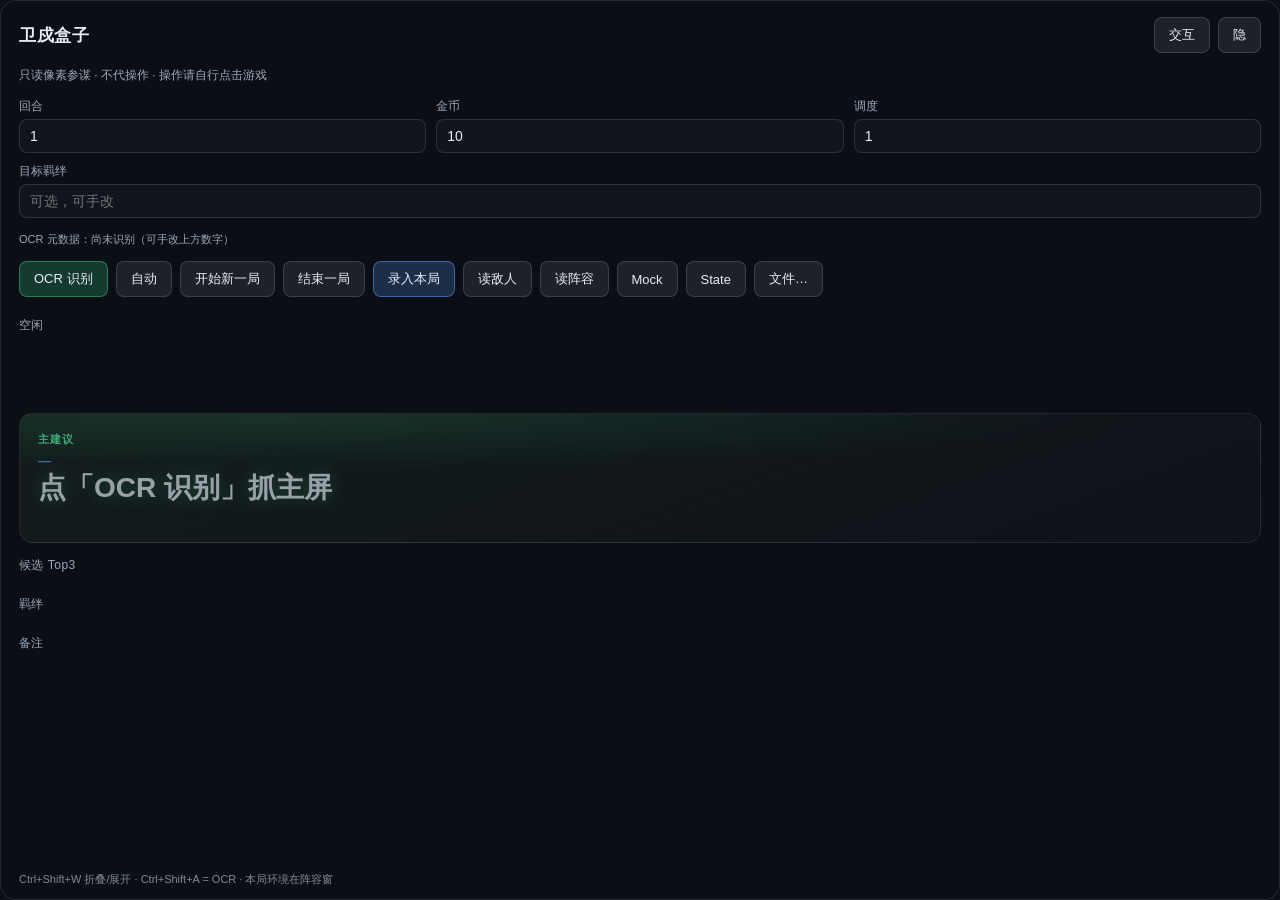
<file: overlay/shell/ui/index.html>
<!DOCTYPE html>
<html lang="zh-CN">
<head>
  <meta charset="UTF-8" />
  <meta name="viewport" content="width=device-width, initial-scale=1" />
  <title>卫戍盒子 · 参谋</title>
  <link rel="stylesheet" href="style.css" />
</head>
<body>
  <div id="app">
    <header class="bar pywebview-drag-region" id="drag-bar">
      <div class="brand">卫戍盒子</div>
      <div class="bar-actions">
        <button type="button" id="btn-interact" title="临时可点 / 拖拽；穿透时标题栏仍可点">交互</button>
        <button type="button" id="btn-hide" title="折叠/展开（不关窗）· Ctrl+Shift+W">隐</button>
      </div>
    </header>

    <div id="panel-body">
    <p class="compliance">只读像素参谋 · 不代操作 · 操作请自行点击游戏</p>

    <section class="meta">
      <label>回合 <input id="round" type="number" min="1" value="1" /></label>
      <label>金币 <input id="gold" type="number" min="0" value="10" /></label>
      <label>调度 <input id="dispatch" type="number" min="1" value="1" /></label>
      <label class="wide">目标羁绊 <input id="bond" type="text" placeholder="可选，可手改" /></label>
    </section>
    <div id="ocr-meta" class="ocr-meta">OCR 元数据：尚未识别（可手改上方数字）</div>

    <section class="actions">
      <button type="button" id="btn-live" class="primary">OCR 识别</button>
      <button type="button" id="btn-auto" title="武装自动识别：prep/商店启发 → 周期截屏参谋（冷启动不自动）">自动</button>
      <button type="button" id="btn-begin-match" title="开始新一局：封存上一局日志 → 新文件夹 → 立刻 OCR 写入新日志">开始新一局</button>
      <button type="button" id="btn-end-match" title="结束一局：写入 ended_at，停止追加（不删日志）">结束一局</button>
      <button type="button" id="btn-run-env" class="accent">录入本局</button>
      <button type="button" id="btn-enemy" title="自动按 W 打开放大镜 → 0.5s → OCR → 本局环境·本波敌人">读敌人</button>
      <button type="button" id="btn-lineup" title="读阵容：标记检测→只读点击→面板名/装备 OCR→ESC（不进自动商店循环）">读阵容</button>
      <button type="button" id="btn-mock">Mock</button>
      <button type="button" id="btn-state">State</button>
      <button type="button" id="btn-shot">文件…</button>
    </section>

    <!-- ARK-22: Moji sits with OCR status timings (bottom-right of this row) -->
    <div class="ocr-status-row">
      <div id="status" class="status">空闲</div>
      <div id="moji-badge" class="moji-badge" aria-hidden="true" data-state="idle">
        <div class="moji-stack">
          <div id="moji-xform" class="moji-xform">
            <img id="moji-face" class="moji-face" alt="" draggable="false" />
          </div>
          <div class="moji-scan"></div>
        </div>
        <div id="moji-fx" class="moji-fx" aria-hidden="true"></div>
      </div>
    </div>

    <section id="top-pick" class="top-pick empty">
      <div class="tp-label">主建议</div>
      <div class="tp-verb" id="tp-verb">—</div>
      <div class="tp-target" id="tp-target">点「OCR 识别」抓主屏</div>
      <div class="tp-meta"><span id="tp-score"></span> <span id="tp-cost"></span></div>
      <div class="tp-reason" id="tp-reason"></div>
    </section>

    <section class="shop-mirror" id="shop-mirror-sec" hidden>
      <div class="sec-title">商店槽（推荐高亮）</div>
      <div id="shop-slots"></div>
    </section>

    <section class="recs">
      <div class="sec-title">候选 Top3</div>
      <ul id="rec-list"></ul>
    </section>

    <section class="bonds">
      <div class="sec-title">羁绊</div>
      <div id="bond-list"></div>
    </section>

    <section class="notes">
      <div class="sec-title">备注</div>
      <ul id="note-list"></ul>
    </section>

    <footer class="hotkeys">Ctrl+Shift+W 折叠/展开 · Ctrl+Shift+A = OCR · 本局环境在阵容窗</footer>
    </div><!-- #panel-body -->
  </div>
  <script src="app.js"></script>
</body>
</html>
</file>
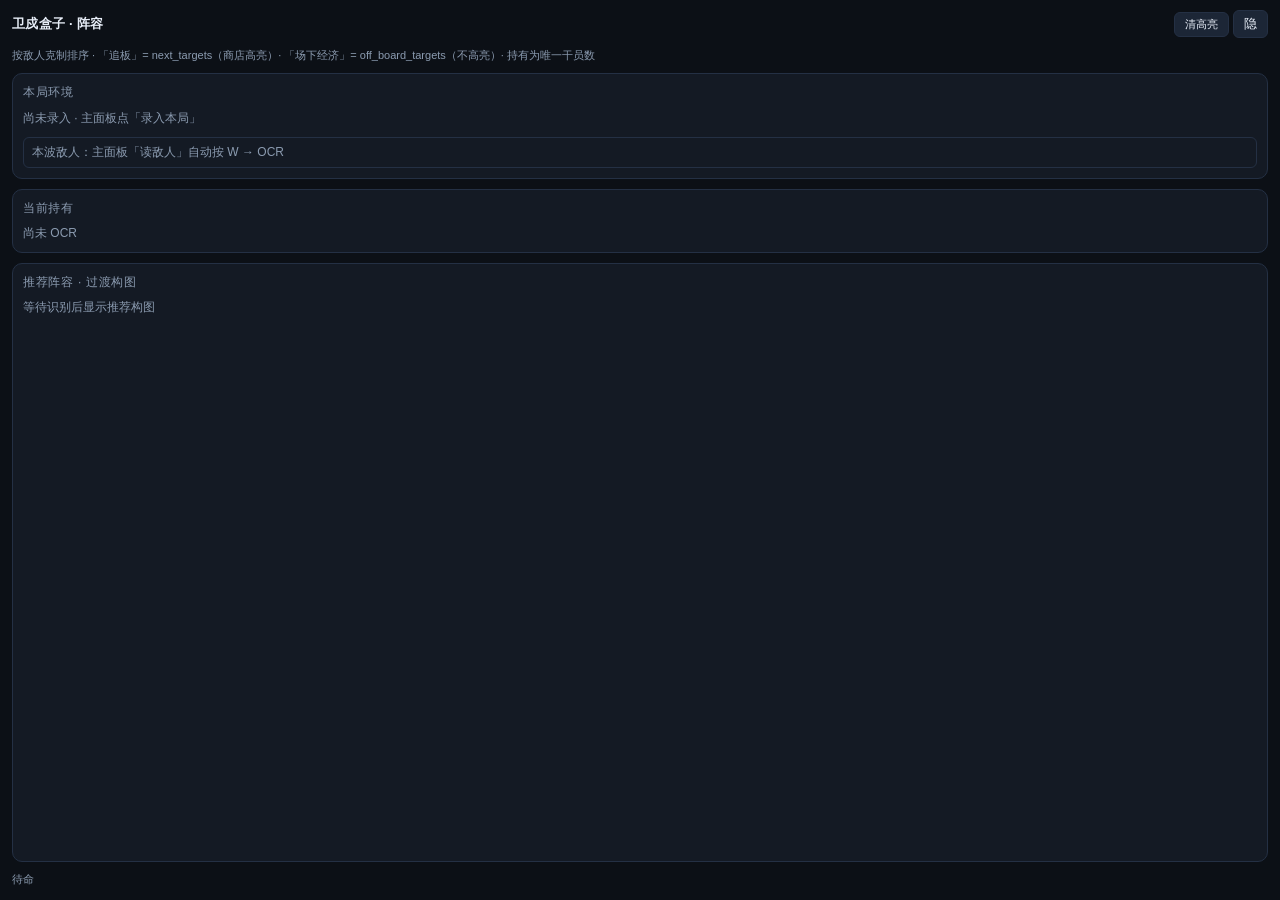
<file: overlay/shell/ui/roster.html>
<!DOCTYPE html>
<html lang="zh-CN">
<head>
  <meta charset="UTF-8" />
  <meta name="viewport" content="width=device-width, initial-scale=1" />
  <title>卫戍盒子 · 阵容</title>
  <link rel="stylesheet" href="roster.css" />
</head>
<body>
  <div id="app">
    <header class="bar pywebview-drag-region" id="drag-bar">
      <div class="brand">卫戍盒子 · 阵容</div>
      <div class="bar-actions">
        <button type="button" id="btn-clear-sel" title="清除阵容高亮">清高亮</button>
        <button type="button" id="btn-hide" title="折叠内容（不关窗）">隐</button>
      </div>
    </header>

    <div id="roster-body">
    <p class="hint">按敌人克制排序 · 「追板」= next_targets（商店高亮）· 「场下经济」= off_board_targets（不高亮）· 持有为唯一干员数</p>

    <section class="block run-env">
      <div class="sec-title">本局环境 <span id="run-env-path" class="muted"></span></div>
      <ul id="run-env-list"><li class="muted">尚未录入 · 主面板点「录入本局」</li></ul>
      <div id="enemy-wave" class="enemy-wave muted">本波敌人：主面板「读敌人」自动按 W → OCR</div>
    </section>

    <section class="block">
      <div class="sec-title">当前持有 <span id="roster-count" class="muted"></span></div>
      <div id="roster" class="chip-row empty">尚未 OCR</div>
    </section>

    <section class="block comps-block">
      <div class="sec-title">推荐阵容 · 过渡构图</div>
      <div id="comps" class="comps empty">等待识别后显示推荐构图</div>
    </section>

    <div id="status" class="status">待命</div>
    </div><!-- #roster-body -->
  </div>
  <script src="roster.js"></script>
</body>
</html>
</file>
<file: overlay/shell/ui/style.css>
:root {
  --bg: rgba(12, 16, 22, 0.84);
  --panel: rgba(22, 28, 38, 0.55);
  --text: #e8eef7;
  --muted: #9aa8bc;
  --accent: #3ecf8e;
  --buy: #5b9cff;
  --warn: #e8b84a;
  --danger: #e86a6a;
  --glow: #5dffb0;
  --glow-soft: rgba(62, 207, 142, 0.55);
  --radius: 14px;
  --font: "Segoe UI", "Microsoft YaHei UI", "PingFang SC", sans-serif;
}

* { box-sizing: border-box; }
html, body {
  margin: 0;
  padding: 0;
  /* Solid page bg — panel WebView is non-transparent to avoid white flash */
  background: #0c1016;
  color: var(--text);
  font-family: var(--font);
  font-size: 14px;
  user-select: none;
  overflow: hidden;
  height: 100%;
}

#app {
  height: 100vh;
  padding: 16px 18px 12px;
  background: var(--bg);
  border: 1px solid rgba(255,255,255,0.10);
  border-radius: 16px;
  display: flex;
  flex-direction: column;
  gap: 14px;
  backdrop-filter: blur(10px);
  overflow: hidden;
}
#panel-body {
  flex: 1;
  min-height: 0;
  display: flex;
  flex-direction: column;
  gap: 14px;
  overflow: hidden;
}
body.collapsed #panel-body { display: none; }
body.collapsed #app {
  padding: 8px 12px;
  gap: 0;
}

.bar {
  display: flex;
  align-items: center;
  justify-content: space-between;
  /* Drag via JS mousemove → Window.move/SetWindowPos. Do NOT use
     -webkit-app-region (WebView2) or WM_NCLBUTTONDOWN (no-op on WinForms host). */
  cursor: move;
  flex-shrink: 0;
  user-select: none;
}
.brand {
  font-weight: 700;
  letter-spacing: 0.04em;
  font-size: 17px;
  pointer-events: none;
}
.bar-actions {
  display: flex;
  gap: 8px;
  cursor: default;
}
.compliance {
  margin: 0;
  font-size: 12px;
  color: var(--muted);
  line-height: 1.4;
  flex-shrink: 0;
}

.meta {
  display: grid;
  grid-template-columns: 1fr 1fr 1fr;
  gap: 10px;
  flex-shrink: 0;
}
.meta label {
  display: flex;
  flex-direction: column;
  gap: 4px;
  color: var(--muted);
  font-size: 12px;
}
.meta label.wide { grid-column: 1 / -1; }
.meta input {
  background: var(--panel);
  border: 1px solid rgba(255,255,255,0.12);
  border-radius: 8px;
  color: var(--text);
  padding: 8px 10px;
  font-size: 14px;
}

.actions {
  display: flex;
  gap: 8px;
  flex-wrap: wrap;
  flex-shrink: 0;
}
button {
  background: rgba(255,255,255,0.08);
  border: 1px solid rgba(255,255,255,0.14);
  color: var(--text);
  border-radius: 8px;
  padding: 8px 14px;
  cursor: pointer;
  font-size: 13px;
}
button:hover { background: rgba(255,255,255,0.14); }
button.primary {
  background: rgba(62, 207, 142, 0.22);
  border-color: rgba(62, 207, 142, 0.45);
}
button.accent {
  background: rgba(91, 156, 255, 0.22);
  border-color: rgba(91, 156, 255, 0.5);
}
button.active {
  background: rgba(91, 156, 255, 0.28);
  border-color: rgba(91, 156, 255, 0.5);
}
button#btn-auto.active {
  background: rgba(62, 207, 142, 0.28);
  border-color: rgba(62, 207, 142, 0.55);
  color: #b8f5d4;
}

.ocr-status-row {
  position: relative;
  flex-shrink: 0;
  min-height: 88px;
  padding-right: 96px; /* room for Moji; never cover CTAs above */
}
.status {
  font-size: 12px;
  color: var(--muted);
  min-height: 1.2em;
  line-height: 1.45;
  padding-top: 6px;
  padding-right: 4px;
}
.status.err { color: var(--danger); }
.status.ok { color: var(--accent); }

.ocr-meta {
  font-size: 11px;
  color: var(--muted);
  line-height: 1.4;
  flex-shrink: 0;
}
.ocr-meta .hit { color: var(--accent); }
.ocr-meta .miss { color: var(--warn); }

.run-env {
  background: var(--panel);
  border: 1px solid rgba(255,255,255,0.10);
  border-radius: 10px;
  padding: 10px 12px;
  flex-shrink: 0;
  max-height: 160px;
  overflow: auto;
}
.run-env .sec-title {
  display: flex;
  justify-content: space-between;
  gap: 8px;
  align-items: baseline;
  margin-bottom: 6px;
}
.run-env .muted,
.run-env .sec-title .muted {
  color: var(--muted);
  font-weight: 400;
  font-size: 11px;
}
#run-env-list {
  list-style: none;
  margin: 0;
  padding: 0;
  font-size: 12px;
  line-height: 1.45;
  color: var(--text);
}
#run-env-list li { padding: 1px 0; }
#run-env-list li.muted { color: var(--muted); }

/* —— Primary recommendation: soft glow frame —— */
.top-pick {
  position: relative;
  background:
    radial-gradient(120% 80% at 20% 0%, rgba(62,207,142,0.22), transparent 55%),
    linear-gradient(160deg, rgba(28, 42, 36, 0.75), rgba(18, 24, 32, 0.55));
  border: 1.5px solid rgba(93, 255, 176, 0.65);
  border-radius: var(--radius);
  padding: 18px 18px 16px;
  flex-shrink: 0;
  box-shadow:
    0 0 0 1px rgba(93, 255, 176, 0.18),
    0 0 18px rgba(62, 207, 142, 0.35),
    0 0 42px rgba(62, 207, 142, 0.18),
    inset 0 0 24px rgba(62, 207, 142, 0.08);
  animation: glow-breathe 2.8s ease-in-out infinite;
}
.top-pick.empty {
  opacity: 0.65;
  animation: none;
  box-shadow: none;
  border-color: rgba(255,255,255,0.12);
}
.tp-label {
  font-size: 11px;
  color: var(--glow);
  text-transform: uppercase;
  letter-spacing: 0.1em;
  font-weight: 600;
}
.tp-verb {
  font-size: 13px;
  color: var(--buy);
  margin-top: 6px;
  font-weight: 700;
  letter-spacing: 0.06em;
}
.tp-target {
  font-size: 28px;
  font-weight: 750;
  margin-top: 4px;
  line-height: 1.15;
  text-shadow: 0 0 18px rgba(93, 255, 176, 0.35);
}
.tp-meta {
  color: var(--warn);
  font-size: 14px;
  margin-top: 10px;
  display: flex;
  gap: 14px;
}
.tp-reason {
  margin-top: 12px;
  color: var(--muted);
  font-size: 13px;
  line-height: 1.45;
}

.sec-title {
  font-size: 12px;
  color: var(--muted);
  margin-bottom: 8px;
  letter-spacing: 0.04em;
}
.recs, .bonds, .notes, .shop-mirror {
  overflow: visible;
  flex-shrink: 0;
}

#rec-list, #note-list, #shop-slots {
  list-style: none;
  margin: 0;
  padding: 0;
  display: flex;
  flex-direction: column;
  gap: 8px;
}

#rec-list li, #note-list li {
  padding: 10px 12px;
  border-radius: 10px;
  background: var(--panel);
  font-size: 14px;
  border: 1px solid transparent;
}

/* Recommended rows: soft glow, no badges */
#rec-list li.rec-glow {
  border-color: rgba(93, 255, 176, 0.55);
  background: rgba(62, 207, 142, 0.12);
  box-shadow:
    0 0 0 1px rgba(93, 255, 176, 0.12),
    0 0 14px rgba(62, 207, 142, 0.28),
    inset 0 0 12px rgba(62, 207, 142, 0.06);
}
#rec-list li .verb {
  color: var(--buy);
  font-weight: 700;
  margin-right: 6px;
}

#shop-slots {
  flex-direction: row;
  flex-wrap: wrap;
  gap: 8px;
}
#shop-slots .slot {
  flex: 1 1 28%;
  min-width: 88px;
  padding: 10px 8px;
  border-radius: 10px;
  background: var(--panel);
  text-align: center;
  font-size: 13px;
  border: 1px solid rgba(255,255,255,0.08);
}
#shop-slots .slot.slot-glow {
  border-color: rgba(93, 255, 176, 0.7);
  box-shadow:
    0 0 0 1px rgba(93, 255, 176, 0.2),
    0 0 16px rgba(62, 207, 142, 0.4),
    0 0 28px rgba(62, 207, 142, 0.2);
  background: rgba(62, 207, 142, 0.14);
  color: #fff;
  font-weight: 650;
}

#bond-list .bond-row {
  display: flex;
  justify-content: space-between;
  padding: 2px 0;
  font-size: 13px;
}
#bond-list .bar-track {
  height: 5px;
  background: rgba(255,255,255,0.08);
  border-radius: 3px;
  margin: 4px 0 10px;
  overflow: hidden;
}
#bond-list .bar-fill {
  height: 100%;
  background: var(--accent);
  box-shadow: 0 0 8px rgba(62, 207, 142, 0.45);
}

.hotkeys {
  margin-top: auto;
  padding-top: 4px;
  font-size: 11px;
  color: rgba(154,168,188,0.8);
  flex-shrink: 0;
}

@keyframes glow-breathe {
  0%, 100% {
    box-shadow:
      0 0 0 1px rgba(93, 255, 176, 0.16),
      0 0 16px rgba(62, 207, 142, 0.28),
      0 0 36px rgba(62, 207, 142, 0.14),
      inset 0 0 20px rgba(62, 207, 142, 0.06);
  }
  50% {
    box-shadow:
      0 0 0 1px rgba(93, 255, 176, 0.28),
      0 0 22px rgba(62, 207, 142, 0.45),
      0 0 48px rgba(62, 207, 142, 0.22),
      inset 0 0 28px rgba(62, 207, 142, 0.1);
  }
}

/* ARK-22 OCR Moji — status-row bottom-right (~84px); transform-only PNG */
#app { position: relative; }
.moji-badge {
  position: absolute;
  right: 0;
  bottom: 0;
  width: 84px;
  height: 84px;
  z-index: 12;
  pointer-events: none;
  transform: scale(0);
  transform-origin: 90% 90%;
  visibility: hidden;
  overflow: visible;
  isolation: isolate;
  filter: none;
  backdrop-filter: none;
  -webkit-backdrop-filter: none;
}
.moji-badge[data-state="thinking"],
.moji-badge[data-state="morphing"],
.moji-badge[data-state="easy"],
.moji-badge[data-state="sorry"],
.moji-badge[data-state="loop"] {
  visibility: visible;
  transform: scale(1);
}
.moji-badge[data-state="idle"] {
  visibility: hidden;
  transform: scale(0);
}
.moji-stack {
  position: relative;
  width: 100%;
  height: 100%;
  border-radius: 14px;
  overflow: hidden;
  background: rgba(18, 24, 34, 0.35);
  filter: none;
  mix-blend-mode: normal;
}
/* Lightweight cyan spark burst (DOM dots + WAAPI; short life) */
.moji-fx {
  position: absolute;
  inset: -12px;
  pointer-events: none;
  overflow: visible;
  z-index: 2;
}
.moji-spark {
  position: absolute;
  left: 50%;
  top: 50%;
  width: 3px;
  height: 3px;
  margin: -1.5px 0 0 -1.5px;
  border-radius: 50%;
  background: #7ec8ff;
  box-shadow: 0 0 4px rgba(126, 200, 255, 0.85);
  opacity: 0;
  will-change: transform, opacity;
  pointer-events: none;
}
.moji-spark.tall {
  width: 2px;
  height: 7px;
  margin: -3.5px 0 0 -1px;
  border-radius: 1px;
  background: linear-gradient(180deg, #b8e4ff, #5bb8ff);
  box-shadow: 0 0 5px rgba(91, 184, 255, 0.7);
}
.moji-spark.idle {
  width: 2px;
  height: 2px;
  margin: -1px 0 0 -1px;
  opacity: 0.55;
  box-shadow: 0 0 3px rgba(126, 200, 255, 0.55);
}
/* Transform target for morph WAAPI — NOT the <img>, so src swap won't cancel it */
.moji-xform {
  position: absolute;
  inset: 0;
  transform: scale(1);
  transform-origin: 50% 70%;
  will-change: transform;
  filter: none;
}
.moji-face {
  position: absolute;
  inset: 0;
  width: 100%;
  height: 100%;
  object-fit: contain;
  /* Full-color PNG; never filter / blend / posterize */
  filter: none !important;
  mix-blend-mode: normal !important;
  opacity: 1 !important;
  image-rendering: auto;
  -ms-interpolation-mode: bicubic;
  transform: none;
}
/* Per-moji idle loops (~30–60fps feel via CSS; unique motion each) */
.moji-badge[data-state="morphing"] .moji-xform,
.moji-badge[data-state="idle"] .moji-xform {
  animation: none !important;
}
.moji-badge[data-emotion="happy"]:not([data-state="idle"]):not([data-state="morphing"]) .moji-xform {
  animation: moji-happy 0.85s cubic-bezier(0.34, 1.4, 0.64, 1) infinite;
}
.moji-badge[data-emotion="scared"]:not([data-state="idle"]):not([data-state="morphing"]) .moji-xform {
  animation: moji-scared 0.42s ease-in-out infinite;
}
.moji-badge[data-emotion="sorry"]:not([data-state="idle"]):not([data-state="morphing"]) .moji-xform {
  animation: moji-sorry 1.5s ease-in-out infinite;
}
.moji-badge[data-emotion="thanks"]:not([data-state="idle"]):not([data-state="morphing"]) .moji-xform {
  animation: moji-thanks 1.1s ease-in-out infinite;
}
.moji-badge[data-emotion="thinking"]:not([data-state="idle"]):not([data-state="morphing"]) .moji-xform {
  animation: moji-thinking 1.6s ease-in-out infinite;
}
.moji-badge[data-emotion="cooperate"]:not([data-state="idle"]):not([data-state="morphing"]) .moji-xform {
  animation: moji-cooperate 1.25s ease-in-out infinite;
}
.moji-badge[data-emotion="noproblem"]:not([data-state="idle"]):not([data-state="morphing"]) .moji-xform {
  animation: moji-noproblem 1.35s ease-in-out infinite;
}
.moji-badge[data-emotion="respect"]:not([data-state="idle"]):not([data-state="morphing"]) .moji-xform {
  animation: moji-respect 1.6s ease-in-out infinite;
}
.moji-badge[data-emotion="call"]:not([data-state="idle"]):not([data-state="morphing"]) .moji-xform {
  animation: moji-call 0.7s cubic-bezier(0.34, 1.35, 0.64, 1) infinite;
}
.moji-badge[data-emotion="easy"]:not([data-state="idle"]):not([data-state="morphing"]) .moji-xform {
  animation: moji-easy 2.2s ease-in-out infinite;
}
.moji-badge[data-emotion="sad"]:not([data-state="idle"]):not([data-state="morphing"]) .moji-xform {
  animation: moji-sad 2.0s ease-in-out infinite;
}
.moji-badge[data-emotion="dying"]:not([data-state="idle"]):not([data-state="morphing"]) .moji-xform {
  animation: moji-dying 1.1s ease-in-out infinite;
}

/* Scanline only on thinking */
.moji-scan {
  position: absolute;
  inset: 0;
  pointer-events: none;
  display: none;
  background: linear-gradient(
    180deg,
    transparent 0%,
    rgba(91, 156, 255, 0.14) 48%,
    transparent 100%
  );
  opacity: 0;
  transform: translateY(-30%);
  mix-blend-mode: normal;
  filter: none;
}
.moji-badge[data-emotion="thinking"]:not([data-state="idle"]):not([data-state="morphing"]) .moji-scan {
  display: block;
  animation: moji-scan 1.8s ease-in-out infinite;
}
.moji-badge[data-state="morphing"] .moji-scan,
.moji-badge[data-state="idle"] .moji-scan,
.moji-badge:not([data-emotion="thinking"]) .moji-scan {
  display: none !important;
  animation: none;
  opacity: 0;
}

/* #1 happy — bounce */
@keyframes moji-happy {
  0%, 100% { transform: translateY(0) scale(1, 1) rotate(0deg); }
  30% { transform: translateY(-7%) scale(0.96, 1.08) rotate(-2deg); }
  55% { transform: translateY(2%) scale(1.05, 0.94) rotate(2deg); }
  75% { transform: translateY(-3%) scale(0.98, 1.04) rotate(-1deg); }
}
/* #2 scared — shake */
@keyframes moji-scared {
  0%, 100% { transform: translate(0, 0) rotate(0deg) scale(1); }
  20% { transform: translate(-4%, 1%) rotate(-3deg) scale(1.02); }
  40% { transform: translate(4%, -1%) rotate(3deg) scale(0.98); }
  60% { transform: translate(-3%, 0) rotate(-2deg) scale(1.01); }
  80% { transform: translate(3%, 1%) rotate(2deg) scale(0.99); }
}
/* #3 sorry — apologetic droop bob */
@keyframes moji-sorry {
  0%, 100% { transform: translateY(0) rotate(4deg) scale(1); }
  50% { transform: translateY(4%) rotate(6deg) scale(0.97, 1.02); }
}
/* #4 thanks — grateful nod */
@keyframes moji-thanks {
  0%, 100% { transform: rotate(0deg) translateY(0); }
  35% { transform: rotate(8deg) translateY(3%); }
  55% { transform: rotate(-3deg) translateY(-1%); }
  75% { transform: rotate(4deg) translateY(1%); }
}
/* #5 thinking — soft breathe / bob */
@keyframes moji-thinking {
  0%, 100% { transform: translateY(0) scale(1); }
  50% { transform: translateY(-3%) scale(1.04); }
}
@keyframes moji-scan {
  0%, 100% { opacity: 0; transform: translateY(-35%); }
  40% { opacity: 0.45; }
  50% { opacity: 0.55; transform: translateY(35%); }
  60% { opacity: 0.25; }
}
/* #6 cooperate — handshake sway */
@keyframes moji-cooperate {
  0%, 100% { transform: rotate(0deg) scale(1); }
  25% { transform: rotate(-5deg) scale(1.03); }
  50% { transform: rotate(0deg) scale(1.05); }
  75% { transform: rotate(5deg) scale(1.03); }
}
/* #7 noproblem — confident sway */
@keyframes moji-noproblem {
  0%, 100% { transform: rotate(-2deg) scale(1); }
  50% { transform: rotate(3deg) scale(1.04) translateY(-2%); }
}
/* #8 respect — salute tip */
@keyframes moji-respect {
  0%, 100% { transform: rotate(0deg) translateY(0); }
  40% { transform: rotate(-10deg) translateY(-2%) scale(1.02); }
  60% { transform: rotate(-8deg) translateY(-1%); }
}
/* #9 call — cheer pump */
@keyframes moji-call {
  0%, 100% { transform: translateY(0) scale(1); }
  40% { transform: translateY(-9%) scale(1.08, 0.96); }
  65% { transform: translateY(2%) scale(0.96, 1.06); }
}
/* #10 EASY / playingcool — cool lean float */
@keyframes moji-easy {
  0%, 100% { transform: rotate(-3deg) translateY(0) scale(1); }
  50% { transform: rotate(-5deg) translateY(-4%) scale(1.03); }
}
/* #11 sad — slow sink */
@keyframes moji-sad {
  0%, 100% { transform: translateY(0) rotate(2deg) scale(1); }
  50% { transform: translateY(5%) rotate(4deg) scale(0.96); }
}
/* #12 dying — weak flicker tilt */
@keyframes moji-dying {
  0%, 100% { transform: rotate(6deg) translate(0, 2%) scale(0.97); }
  25% { transform: rotate(3deg) translate(-1%, 0) scale(1); }
  50% { transform: rotate(8deg) translate(1%, 4%) scale(0.94); }
  75% { transform: rotate(4deg) translate(-1%, 1%) scale(0.98); }
}
body.collapsed .moji-badge { display: none; }
</file>
<file: overlay/shell/ui/roster.css>
:root {
  --bg: #0c1016;
  --panel: #141a24;
  --line: #243044;
  --text: #e8eef8;
  --muted: #8b9bb0;
  --accent: #5dffb0;
  --chip: #1c2636;
  --carry: #e8b84a;
  --tank: #5b9cff;
  --heal: #3ecf8e;
  --support: #c084fc;
}

* { box-sizing: border-box; }
html, body {
  margin: 0;
  height: 100%;
  background: var(--bg);
  color: var(--text);
  font-family: "Segoe UI", "Microsoft YaHei UI", sans-serif;
  font-size: 13px;
  overflow: hidden;
}
#app {
  height: 100%;
  display: flex;
  flex-direction: column;
  padding: 10px 12px 12px;
  gap: 10px;
}
.bar {
  display: flex;
  align-items: center;
  justify-content: space-between;
  /* Native caption drag via JS → Win32 (not -webkit-app-region). */
  cursor: move;
  user-select: none;
}
.brand { font-weight: 700; letter-spacing: 0.02em; pointer-events: none; }
.bar-actions { cursor: default; }
button {
  background: var(--chip);
  color: var(--text);
  border: 1px solid var(--line);
  border-radius: 6px;
  padding: 4px 10px;
  cursor: pointer;
}
#roster-body {
  flex: 1;
  min-height: 0;
  display: flex;
  flex-direction: column;
  gap: 10px;
  overflow: hidden;
}
body.collapsed #roster-body { display: none; }
body.collapsed #app {
  padding: 6px 10px;
  gap: 0;
}
.hint {
  margin: 0;
  color: var(--muted);
  font-size: 11px;
  line-height: 1.4;
  flex-shrink: 0;
}
.run-env {
  flex-shrink: 0;
  max-height: 180px;
  overflow: auto;
}
#run-env-list {
  list-style: none;
  margin: 0;
  padding: 0;
  font-size: 12px;
  line-height: 1.45;
}
#run-env-list li { padding: 1px 0; }
#run-env-list li.muted { color: var(--muted); }
.block {
  background: var(--panel);
  border: 1px solid var(--line);
  border-radius: 10px;
  padding: 10px;
  min-height: 0;
}
.block:last-of-type { flex: 1; overflow: auto; }
.sec-title {
  font-size: 12px;
  color: var(--muted);
  margin-bottom: 8px;
  text-transform: uppercase;
  letter-spacing: 0.06em;
}
.muted { color: var(--muted); font-weight: 400; text-transform: none; }
.chip-row {
  display: flex;
  flex-wrap: wrap;
  gap: 6px;
}
.chip-row.empty, .comps.empty {
  color: var(--muted);
  font-size: 12px;
}
.chip {
  background: var(--chip);
  border: 1px solid var(--line);
  border-radius: 8px;
  padding: 6px 10px;
  min-width: 64px;
  text-align: center;
  font-weight: 600;
}
.chip .sub {
  display: block;
  font-size: 10px;
  color: var(--muted);
  font-weight: 400;
  margin-top: 2px;
}
.chip.on-plan {
  border-color: var(--accent);
  box-shadow: 0 0 0 1px rgba(93, 255, 176, 0.25);
}
.comps { display: flex; flex-direction: column; gap: 10px; }
.comp {
  border: 1px solid var(--line);
  border-radius: 10px;
  padding: 10px;
  background: #101722;
}
.comp.inferred { border-color: rgba(93, 255, 176, 0.45); }
.comp.top {
  border-color: rgba(232, 184, 74, 0.55);
  box-shadow: 0 0 0 1px rgba(232, 184, 74, 0.2);
}
.comp.selected {
  border-color: rgba(91, 156, 255, 0.75);
  box-shadow: 0 0 0 1px rgba(91, 156, 255, 0.35), 0 0 18px rgba(91, 156, 255, 0.15);
}
.comp-head {
  display: flex;
  justify-content: space-between;
  align-items: baseline;
  gap: 8px;
  margin-bottom: 6px;
  width: 100%;
  background: transparent;
  border: none;
  color: inherit;
  padding: 0;
  cursor: pointer;
  text-align: left;
  font: inherit;
}
.comp-head:hover .comp-name { color: var(--accent); }
.comp-name { font-weight: 700; font-size: 14px; }
.comp-meta { color: var(--muted); font-size: 11px; }
.comp-stats {
  font-size: 11px;
  color: var(--accent);
  margin-bottom: 6px;
  line-height: 1.4;
}
.fantasy {
  font-size: 11px;
  color: var(--muted);
  line-height: 1.45;
  margin-bottom: 8px;
}
.reserve {
  font-size: 11px;
  color: #9db7d8;
  margin-bottom: 8px;
  line-height: 1.4;
}
.stage-tabs {
  display: flex;
  flex-wrap: wrap;
  gap: 6px;
  margin-bottom: 8px;
}
.stage-tab {
  font-size: 11px;
  padding: 4px 8px;
  border-radius: 6px;
  background: #1a2433;
  border: 1px solid var(--line);
  color: var(--text);
  cursor: pointer;
}
.stage-tab.active {
  border-color: rgba(91, 156, 255, 0.7);
  background: rgba(91, 156, 255, 0.18);
  color: #dce9ff;
}
.stage-panel { margin-top: 4px; }
.stage-desc {
  font-size: 11px;
  color: var(--muted);
  margin-bottom: 6px;
  line-height: 1.4;
}
.bond-pill.core {
  border-color: rgba(93, 255, 176, 0.45);
  color: var(--accent);
}
.bond-counts {
  display: flex;
  flex-wrap: wrap;
  gap: 6px;
  margin: 0 0 8px;
}
.bond-counts.header {
  margin-top: 2px;
}
.bond-count {
  font-size: 12px;
  font-weight: 650;
  letter-spacing: 0.02em;
  padding: 2px 8px;
  border-radius: 6px;
  background: #1a2433;
  border: 1px solid var(--line);
  color: var(--text);
}
.bond-count b {
  margin-left: 2px;
  color: #f0d48a;
  font-variant-numeric: tabular-nums;
}
.bond-count.core {
  border-color: rgba(93, 255, 176, 0.5);
  background: rgba(62, 207, 142, 0.1);
}
.bond-count.core b { color: var(--accent); }
.bond-count.splash {
  border-color: rgba(91, 156, 255, 0.45);
}
.bond-count.offboard {
  border-style: dashed;
}
.bond-count.hit b { color: var(--accent); }
.bond-count.mid b { color: #f0d48a; }
.comps-block { flex: 1; overflow: auto; }
#btn-clear-sel { font-size: 11px; }
.bonds {
  display: flex;
  flex-wrap: wrap;
  gap: 4px;
  margin-bottom: 8px;
}
.bond-pill {
  font-size: 10px;
  padding: 2px 6px;
  border-radius: 999px;
  background: #1a2433;
  border: 1px solid var(--line);
  color: var(--muted);
}
.stage-label {
  font-size: 11px;
  color: var(--muted);
  margin: 6px 0 4px;
}
.unit-grid {
  display: grid;
  grid-template-columns: repeat(auto-fill, minmax(72px, 1fr));
  gap: 6px;
}
.unit-card {
  background: linear-gradient(160deg, #1a2433, #121925);
  border: 1px solid var(--line);
  border-radius: 8px;
  padding: 8px 6px;
  text-align: center;
  min-height: 64px;
  display: flex;
  flex-direction: column;
  justify-content: center;
  gap: 4px;
}
.unit-card.glow {
  border-color: rgba(93, 255, 176, 0.75);
  box-shadow: 0 0 10px rgba(62, 207, 142, 0.35);
}
.unit-card.econ,
.unit-card.offboard-unit {
  border-color: rgba(180, 160, 120, 0.45);
  opacity: 0.92;
}
.own-meta {
  font-size: 11px;
  color: var(--muted);
  margin: 2px 0 6px;
}
.enemy-wave {
  margin-top: 8px;
  font-size: 12px;
  line-height: 1.4;
  padding: 6px 8px;
  border-radius: 6px;
  border: 1px solid rgba(232, 184, 74, 0.35);
  background: rgba(40, 32, 18, 0.45);
  color: #e8d4a8;
}
.enemy-wave.muted {
  border-color: var(--line);
  background: transparent;
  color: var(--muted);
}
.enemy-wave .tag {
  font-weight: 700;
  color: #e8b84a;
  margin-right: 4px;
}
.chase-strip {
  font-size: 11px;
  line-height: 1.35;
  margin: 4px 0;
  padding: 4px 8px;
  border-radius: 6px;
  border: 1px solid var(--line);
  background: rgba(26, 36, 51, 0.65);
}
.chase-strip .tag {
  font-weight: 700;
  letter-spacing: 0.02em;
  margin-right: 4px;
}
.chase-strip.board {
  border-color: rgba(93, 255, 176, 0.35);
}
.chase-strip.board .tag {
  color: #5dffb0;
}
.chase-strip.offboard {
  border-color: rgba(232, 184, 74, 0.35);
  color: #d8c49a;
}
.chase-strip.offboard .tag {
  color: #e8b84a;
}
.chase-strip.muted {
  color: var(--muted);
}
.unit-card .note {
  font-size: 9px;
  color: var(--muted);
  line-height: 1.3;
  margin-top: 2px;
}
.unit-card .name { font-weight: 650; font-size: 12px; line-height: 1.2; }
.unit-card .rank {
  display: inline-block;
  margin: 2px auto 0;
  font-size: 11px;
  font-weight: 700;
  letter-spacing: 0.04em;
  color: #f0d48a;
  background: rgba(232, 184, 74, 0.12);
  border: 1px solid rgba(232, 184, 74, 0.4);
  border-radius: 4px;
  padding: 1px 6px;
}
.unit-card .rank.missing {
  color: var(--muted);
  border-color: var(--line);
  background: transparent;
  font-weight: 500;
}
.unit-card .role {
  font-size: 10px;
  color: var(--muted);
}
.unit-card.carry { border-color: rgba(232, 184, 74, 0.55); }
.unit-card.tank { border-color: rgba(91, 156, 255, 0.55); }
.unit-card.heal { border-color: rgba(62, 207, 142, 0.55); }
.unit-card.owned {
  outline: 1px solid var(--accent);
  outline-offset: 1px;
}
.tips {
  margin-top: 6px;
  font-size: 11px;
  color: var(--muted);
  line-height: 1.35;
}
.status {
  font-size: 11px;
  color: var(--muted);
  min-height: 16px;
}
.status.ok { color: var(--accent); }
.status.err { color: #ff7b7b; }
</file>
